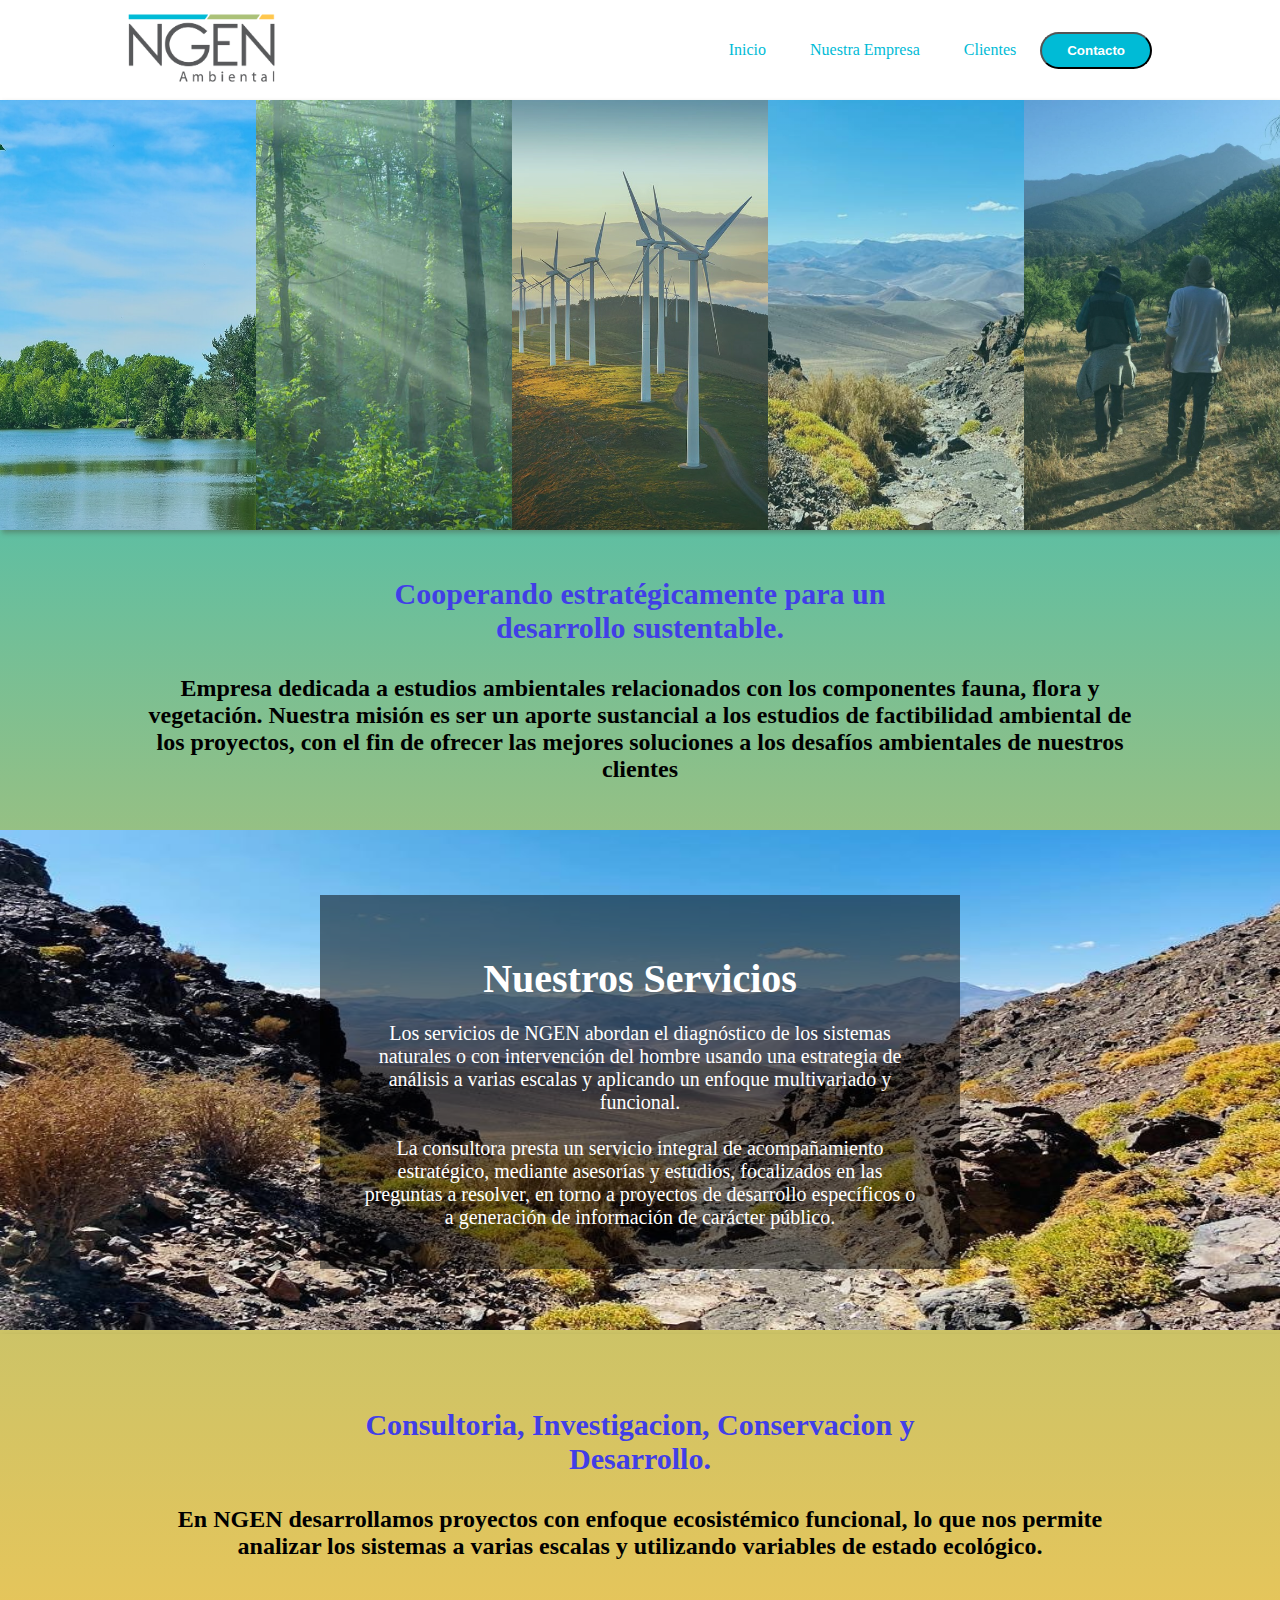
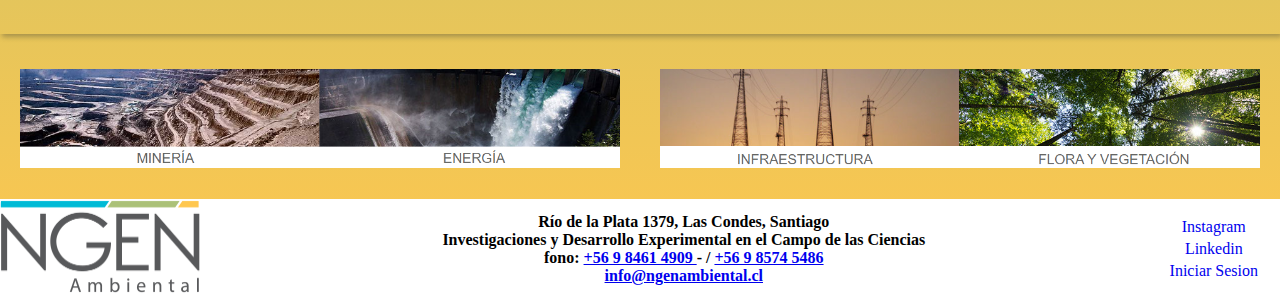
<file: index.html>
<!DOCTYPE html>
<html lang="en">
<head>
    <meta charset="UTF-8">
    <!--Autor-->
    <meta name="author" content="Agustin Cortez">
    <!--Escala-->
    <meta name="viewport" content="width=device-width, initial-scale=1">
    <!--CSS-->
    <link rel="stylesheet" href="./css/index.css">
    <!--IconoWeb-->
    <link rel="icon" type="image/x-icon" href="./assets/logo_ngen.png">
    <!--Titulo-->
    <title>Proyecto Front | Ngen Ambiental</title> 
</head>
    <body>
        <header class="header">
            <div class="logo">
                <img src="./assets/logo_ngen.png" alt="Logo">
            </div>
            <nav>
                <ul class="nav-links">
                    <li><a href="#">Inicio</a></li>
                    <li><a href="./pages/nuestraempresa.html">Nuestra Empresa</a></li>
                    <li><a href="./pages/clientes.html">Clientes</a></li>
                    <a href="./pages/formulario.html" class="btn"><button>Contacto</button></a>
                </ul>
            </nav>
        </header>
        <main>
            <section class="carrusel">
                <img src="./assets/bg-header.jpg" alt="">
                <img src="./assets/forest_scene_with_sunrays_2.jpg" alt="">
                <img src="./assets/hero_harnessing_energy.jpg" alt="">
                <img src="./assets/ngen paisaje.jpg" alt="">
                <img src="./assets/ngen ig.jpg" alt="">
            </section>
            <section class="division">
                <div class="primero">
                    <h1 class="text1">Cooperando estratégicamente para un </h1>
                    <h1 class="text2">desarrollo sustentable.</h1>
                    <h2>Empresa dedicada a estudios ambientales relacionados con los componentes fauna, flora y <br> vegetación. Nuestra misión es ser un aporte sustancial a los estudios de factibilidad ambiental de <br> los proyectos, con el fin de ofrecer las mejores soluciones a los desafíos ambientales de nuestros  <br> clientes</h2>
                </div>
            </section>
            <section>
                <div class="image-container">
                    <img src="./assets/ngen paisaje.jpg" alt="">
                    <div class="texto-superpuesto">
                        <h1>   Nuestros Servicios   </h1>
                        <p>
                            Los servicios de NGEN abordan el diagnóstico de los sistemas naturales o con intervención del hombre usando una estrategia de análisis a varias escalas y aplicando un enfoque multivariado y funcional. <br>
                            <br>
                            La consultora presta un servicio integral de acompañamiento estratégico, mediante asesorías y estudios, focalizados en las preguntas a resolver, en torno a proyectos de desarrollo específicos o a generación de información de carácter público.
                        </p>
                    </div>
                </div>
            </section>
            <section class="division">
                <div class="primero">
                    <h1 class="text1">Consultoria, Investigacion, Conservacion y </h1>
                    <h1 class="text2">Desarrollo.</h1>
                    <h2>En NGEN desarrollamos proyectos con enfoque ecosistémico funcional, lo que nos permite <br>
                        analizar los sistemas a varias escalas y utilizando variables de estado ecológico. </h2>
                </div>
            </section>

            <div class="slider">
                <div class="slide-track">
                    <div class="slide">
                        <img src="./assets/inicio_1.png" alt="">
                    </div>
                    <div class="slide">
                        <img src="./assets/inicio_2.png" alt="">
                    </div>
                    <div class="slide">
                        <img src="./assets/inicio_3.png" alt="">
                    </div>
                    <div class="slide">
                        <img src="./assets/inicio_4.png" alt="">
                    </div>
                </div>
            </div>
        </main>
        <footer class="pie_de_pag">
            <!-- Pie de pagina -->
                    <figure>
                        <img src="./assets/logo_ngen.png" class="img_fot">
                    </figure>
                    <h4>
                        Río de la Plata 1379, Las Condes, Santiago <br>
                        Investigaciones y Desarrollo Experimental en el Campo de las Ciencias <br>
                        fono: <a href="tel: +56 9 8461 4909">+56 9 8461 4909 </a> - /  <a href="tel: +56 9 8574 5486">+56 9 8574 5486</a><br>
                        <a href="mailto:info@ngenambiental.cl">info@ngenambiental.cl</a> 
                    </h4>
                    <ul class="fot">
                        <li><a href="https://www.instagram.com/ngen_ambiental/">Instagram</a></li>
                        <li><a href="https://www.linkedin.com/in/ngenambientalltda/">Linkedin</a></li>
                        <li><a href="./pages/login.html">Iniciar Sesion</a></li>
                    </div>
                </div>
            </footer>
    </body>
</html>
</file>
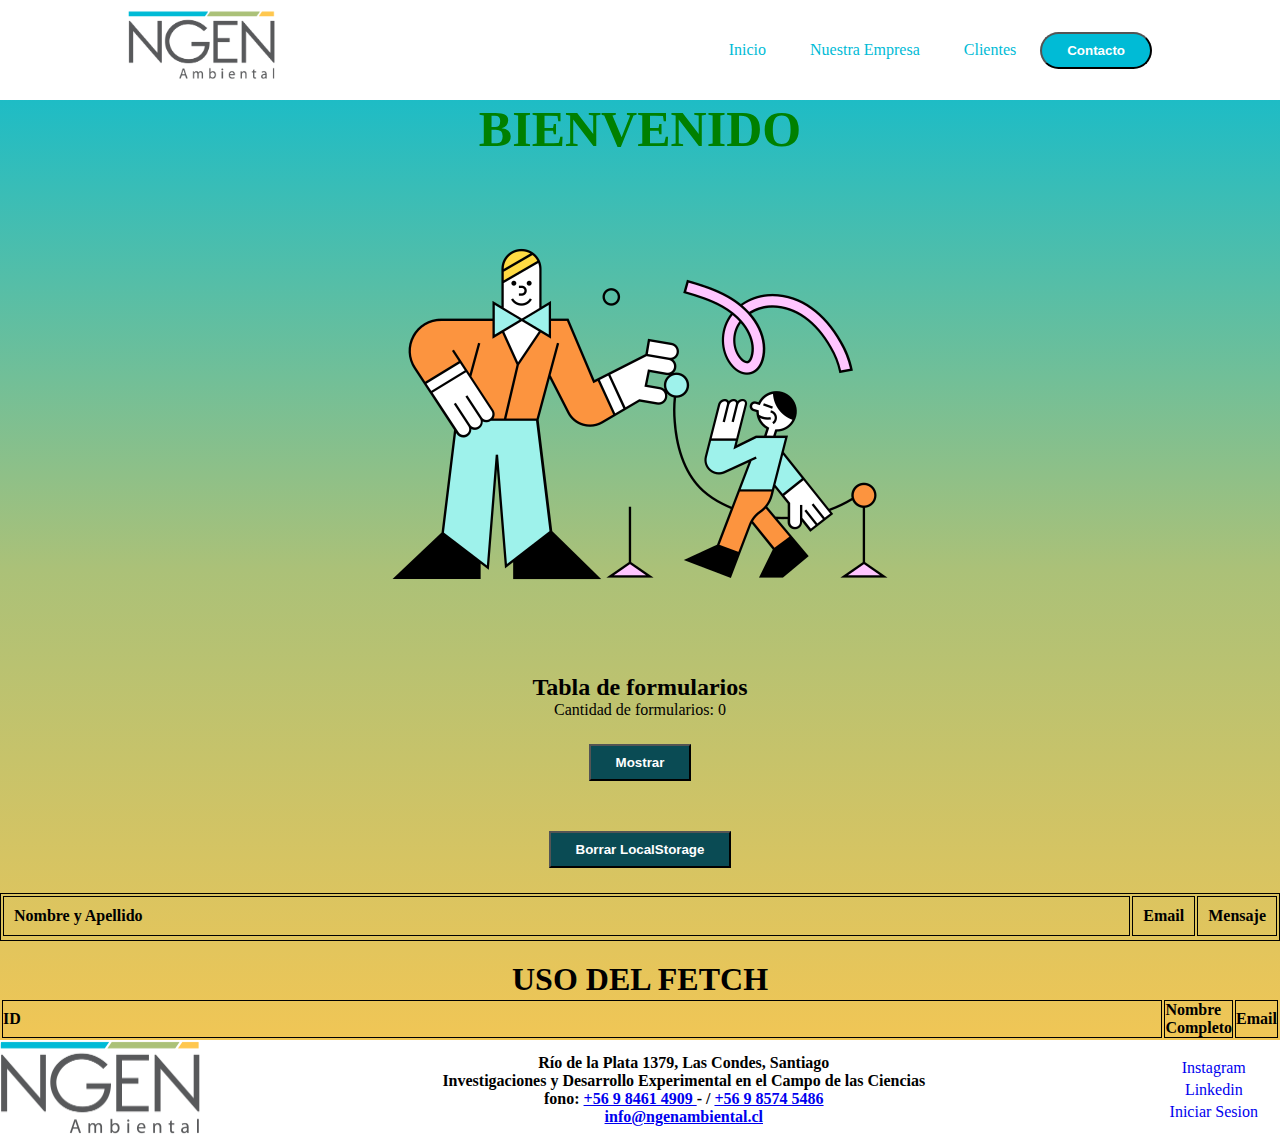
<file: pages/admin.html>
<!DOCTYPE html>
<html lang="en">
<head>
    <meta charset="UTF-8">
    <!--Autor-->
    <meta name="author" content="Agustin Cortez">
    <!--Escala-->
    <meta name="viewport" content="width=device-width, initial-scale=1">
    <!--CSS-->
    <link rel="stylesheet" href="../css/admin.css">
    <!--IconoWeb-->
    <link rel="icon" type="image/x-icon" href="../assets/logo_ngen.png">
    <!--Titulo-->
    <title>Proyecto Front | Admin |  Ngen Ambiental</title> 
    <title></title>
</head>
<body>
    <header class="header">
        <div class="logo">
            <img src="../assets/logo_ngen.png" alt="Logo">
        </div>
        <nav>
            <ul class="nav-links">
                <li><a href="../index.html">Inicio</a></li>
                <li><a href="./nuestraempresa.html">Nuestra Empresa</a></li>
                <li><a href="./clientes.html">Clientes</a></li>
                <a href="./formulario.html" class="btn"><button>Contacto</button></a>
            </ul>
        </nav>
    </header>
    <main>
        <section>
            <div class="mid">
                <h1>BIENVENIDO</h1>
                <img src="../assets/welcome_icon_176921.png" alt="" class="foto_error">
            </div>
        </section>
        <section class="tabla_formularios">
            <h2>Tabla de formularios</h2>
            <p id="cantidadFormularios">Cantidad de formularios:</p>
            <div>
                <button type="button" class="btn" id="mostrarDatos">Mostrar</button>
            </div>
            <div>
                <button onclick="borrarLocalStorage()" type="button" class="btn">Borrar LocalStorage</button>
            </div>
            <table>
                <thead>
                    <tr>
                        <th>Nombre y Apellido</th>
                        <th>Email</th>
                        <th>Mensaje</th>
                    </tr>
                </thead>
                <tbody id="miTabla">
                    <tr>
                    </tr>
                </tbody>
            </table>
        </section>
        <section>
            <h1 class="mid">USO DEL FETCH</h1>
            <table>
                <thead>
                    <tr>
                        <th>ID</th>
                        <th>Nombre Completo</th>
                        <th>Email</th>
                    </tr>
                </thead>
                <tbody id="data">
                </tbody>
            </table>
        </section>
    </main>
    <footer>
        <footer class="pie_de_pag">
            <!-- Pie de pagina -->
                    <figure>
                        <img src="../assets/logo_ngen.png" class="img_fot">
                    </figure>
                    <h4>
                        Río de la Plata 1379, Las Condes, Santiago <br>
                        Investigaciones y Desarrollo Experimental en el Campo de las Ciencias <br>
                        fono: <a href="tel: +56 9 8461 4909">+56 9 8461 4909 </a> - /  <a href="tel: +56 9 8574 5486">+56 9 8574 5486</a><br>
                        <a href="mailto:info@ngenambiental.cl">info@ngenambiental.cl</a> 
                    </h4>
                    <ul class="fot">
                        <li><a href="https://www.instagram.com/ngen_ambiental/">Instagram</a></li>
                        <li><a href="https://www.linkedin.com/in/ngenambientalltda/">Linkedin</a></li>
                        <li><a href="../pages/login.html">Iniciar Sesion</a></li>
                    </div>
                </div>
    </footer>
    <script src="../js/admin.js"></script>
    
</body>
</html>
</file>
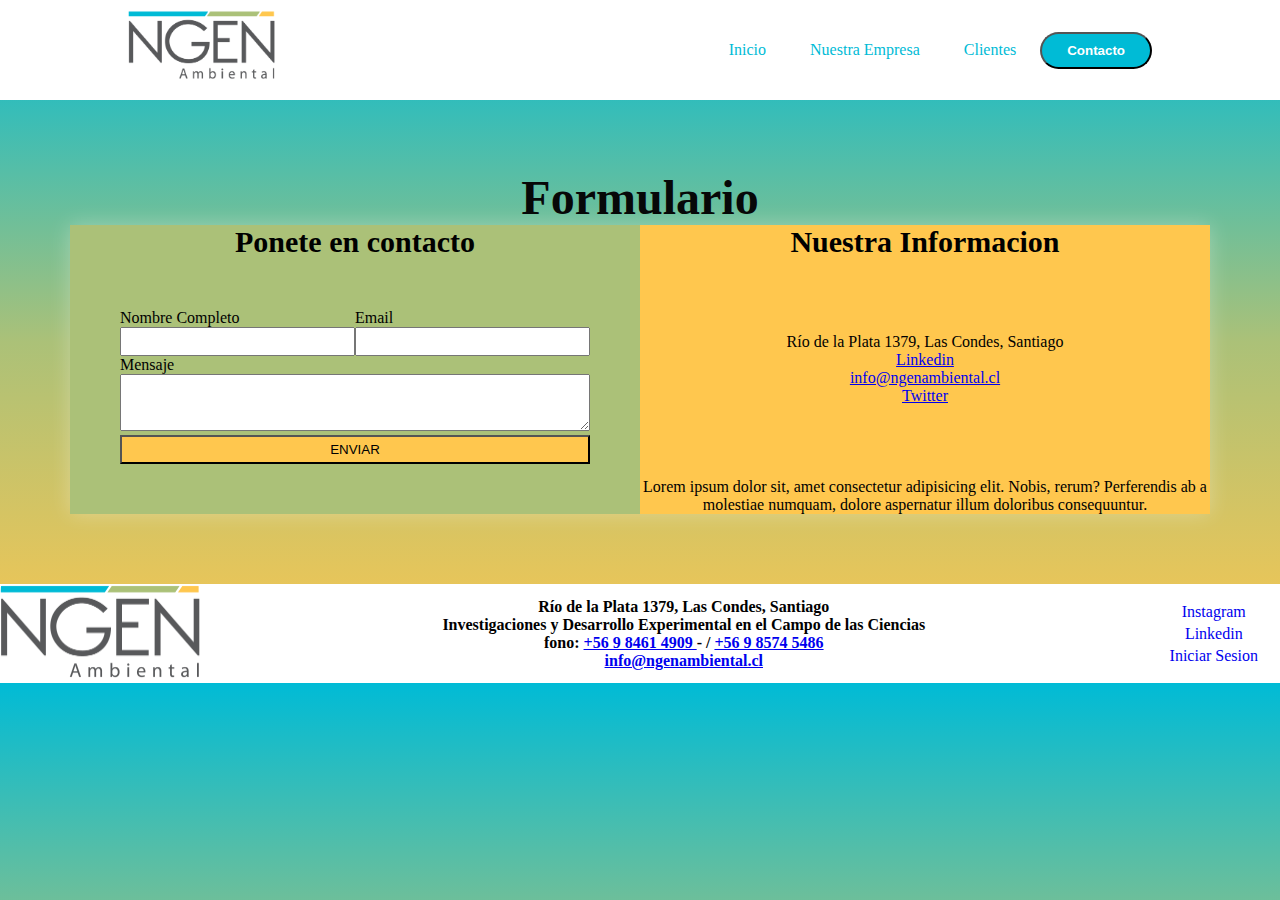
<file: pages/formulario.html>
<!DOCTYPE html>
<html lang="en">
<head>
    <meta charset="UTF-8">
    <!--Autor-->
    <meta name="author" content="Agustin Cortez">
    <!--Escala-->
    <meta name="viewport" content="width=device-width, initial-scale=1">
    <!--CSS-->
    <link rel="stylesheet" href="../css/formulario.css">
    <!--IconoWeb-->
    <link rel="icon" type="image/x-icon" href="../assets/logo_ngen.png">
    <!--Titulo-->
    <title>Proyecto Front | Formulario |  Ngen Ambiental</title> 
</head>
<body>
    <header class="header">
        <div class="logo">
            <img src="../assets/logo_ngen.png" alt="Logo">
        </div>
        <nav>
            <ul class="nav-links">
                <li><a href="../index.html">Inicio</a></li>
                <li><a href="./nuestraempresa.html">Nuestra Empresa</a></li>
                <li><a href="./clientes.html">Clientes</a></li>
                <a href="./formulario.html" class="btn"><button>Contacto</button></a>
            </ul>
        </nav>
    </header>
    <main>
        <div class="contenido">
            <h1 class="logo">Formulario</h1>
            <div class="contacto-info">
                <div class="contacto">
                    <h3>Ponete en contacto</h3>
                    <form action="" id="form">
                        <p>
                            <label for="nombreCompleto">Nombre Completo</label>
                            <input type="text" name="nombreCompleto" id="nombreCompleto" required>
                        </p>
                        <p>
                            <label for="email">Email</label>
                            <input type="email" name="email" id="email" required>
                        </p>
                        <p class="block">
                            <label for="mensaje">Mensaje</label>
                            <textarea name="mensaje" rows="3" required id="mensaje"></textarea>
                        </p>
                        <p class="block">
                            <button type="submit" id="enviarDatos">
                                Enviar
                            </button>
                        </p>
                    </form>
                </div>
                <div class="info">
                    <h3>Nuestra Informacion</h3>
                    <ul>
                        <li>Río de la Plata 1379, Las Condes, Santiago</li>
                        <li><a href="https://www.linkedin.com/in/ngenambientalltda/">Linkedin</a></li>
                        <li><a href="mailto:info@ngenambiental.cl">info@ngenambiental.cl</a></li>
                        <li><a href="https://twitter.com/NgenAmbiental">Twitter</a></li>
                    </ul>
                    <p>
                        Lorem ipsum dolor sit, amet consectetur adipisicing elit. Nobis, rerum? Perferendis ab a molestiae numquam, dolore aspernatur illum doloribus consequuntur.
                    </p>
                </div>
            </div>
        </div>
    </main>
    <footer>
        <footer class="pie_de_pag">
            <!-- Pie de pagina -->
                    <figure>
                        <img src="../assets/logo_ngen.png" class="img_fot">
                    </figure>
                    <h4>
                        Río de la Plata 1379, Las Condes, Santiago <br>
                        Investigaciones y Desarrollo Experimental en el Campo de las Ciencias <br>
                        fono: <a href="tel: +56 9 8461 4909">+56 9 8461 4909 </a> - /  <a href="tel: +56 9 8574 5486">+56 9 8574 5486</a><br>
                        <a href="mailto:info@ngenambiental.cl">info@ngenambiental.cl</a> 
                    </h4>
                    <ul class="fot">
                        <li><a href="https://www.instagram.com/ngen_ambiental/">Instagram</a></li>
                        <li><a href="https://www.linkedin.com/in/ngenambientalltda/">Linkedin</a></li>
                        <li><a href="./login.html">Iniciar Sesion</a></li>
                    </div>
                </div>
    </footer>

    <script src="../js/altaFormularios.js"></script>
</body>
</html>
</file>
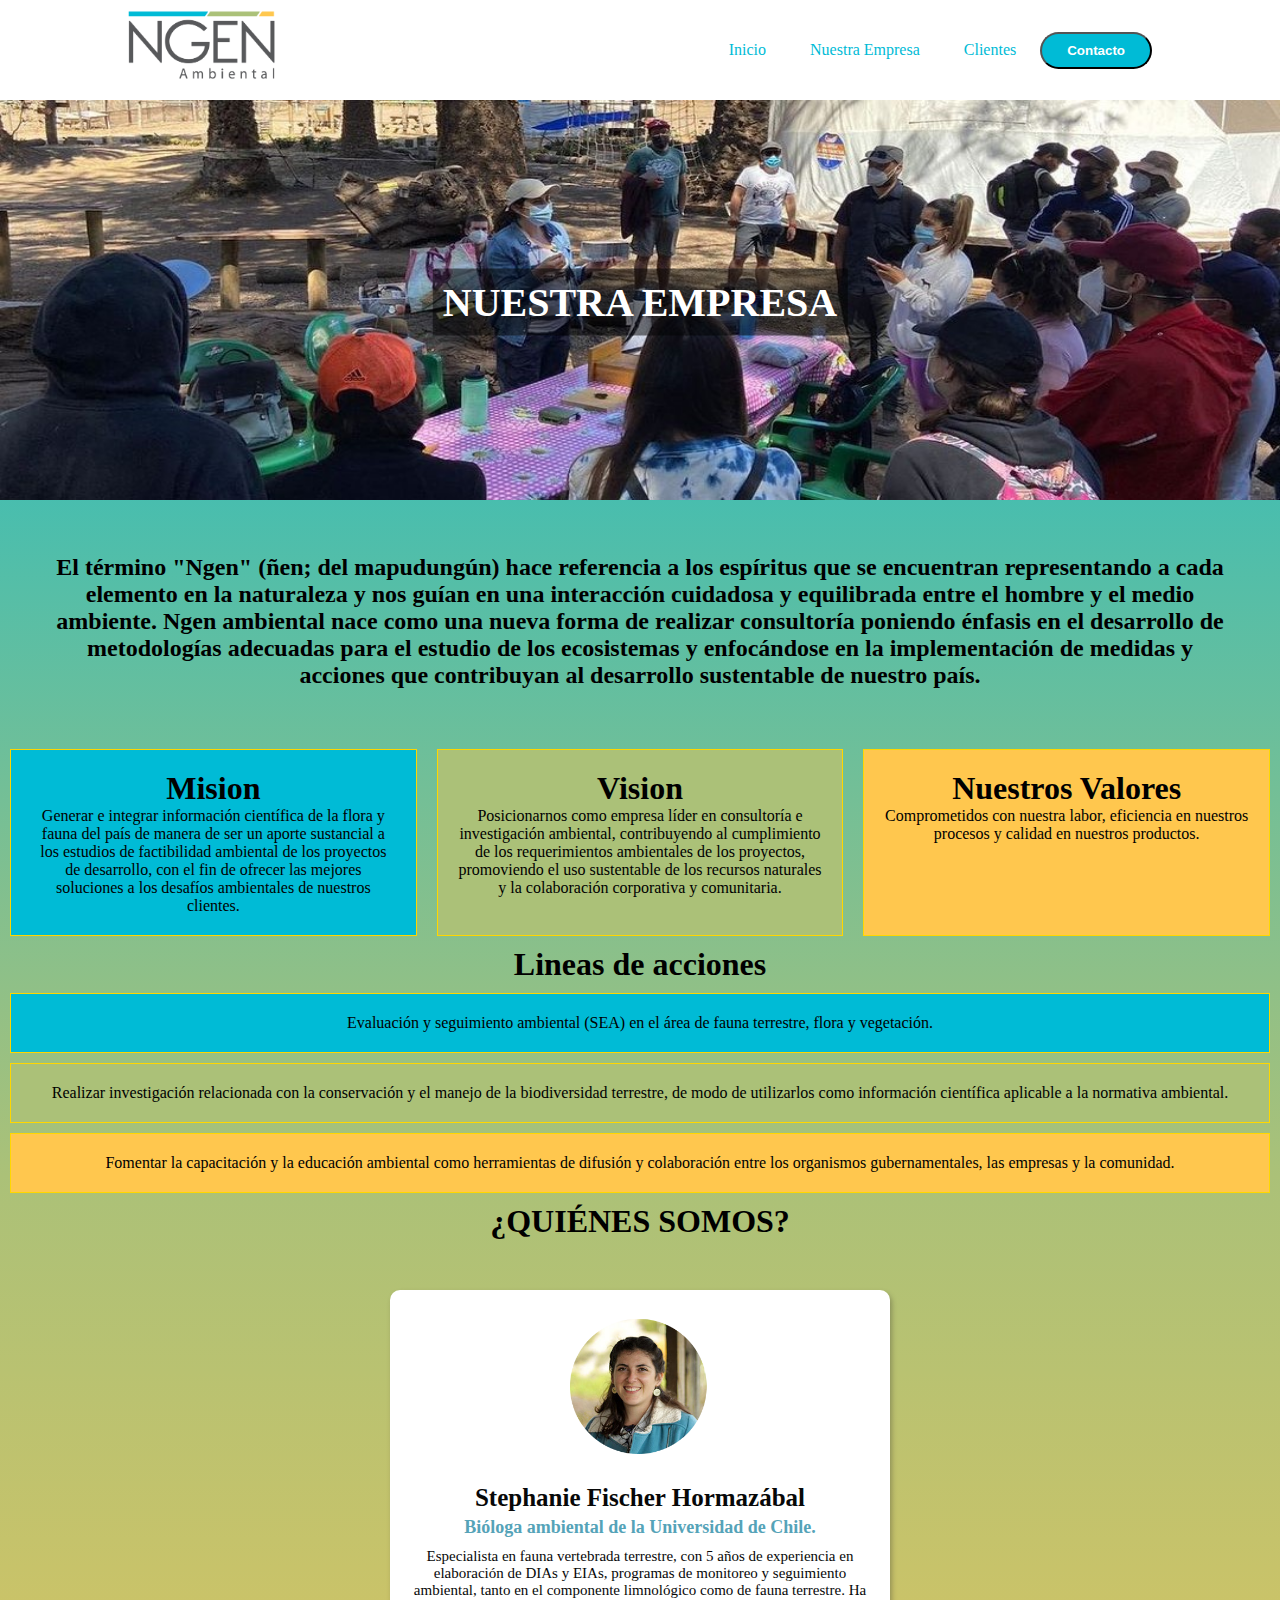
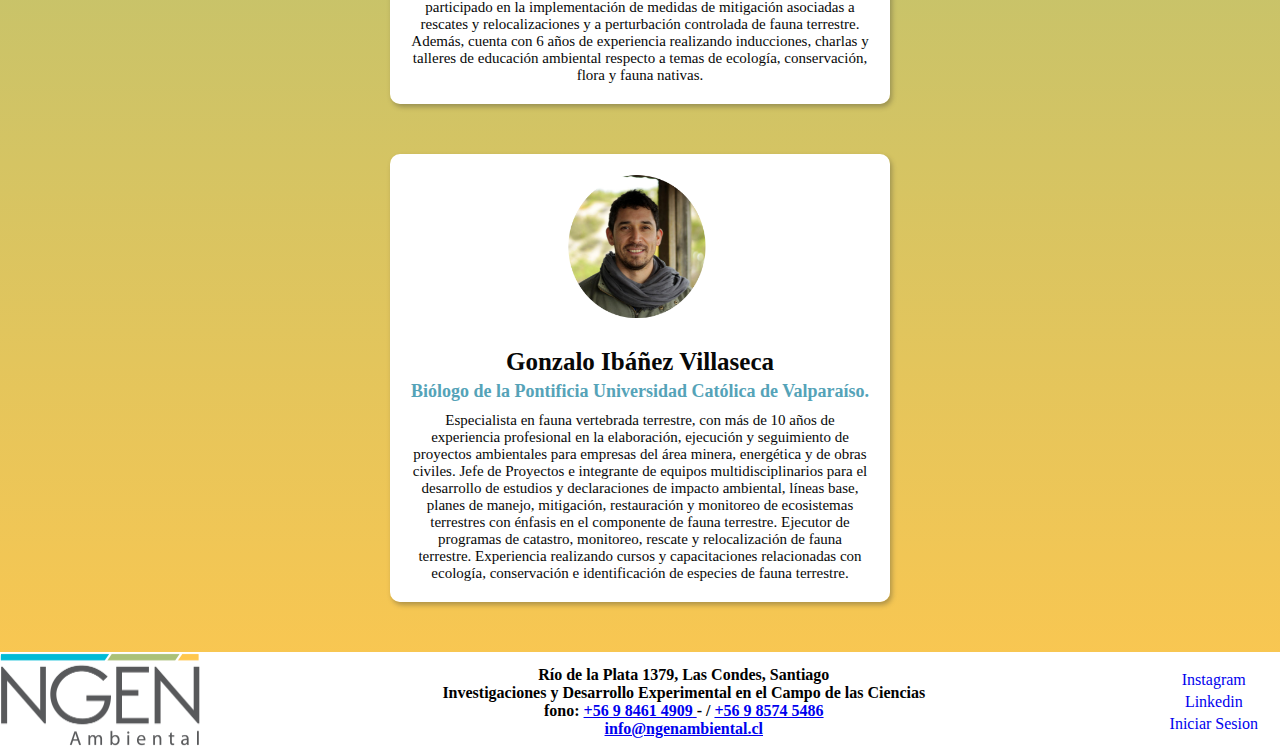
<file: pages/nuestraempresa.html>
<!DOCTYPE html>
<html lang="en">
<head>
    <meta charset="UTF-8">
    <!--Autor-->
    <meta name="author" content="Agustin Cortez">
    <!--Escala-->
    <meta name="viewport" content="width=device-width, initial-scale=1">
    <!--CSS-->
    <link rel="stylesheet" href="../css/nuestraempresa.css">
    <!--IconoWeb-->
    <link rel="icon" type="image/x-icon" href="../assets/logo_ngen.png">
    <!--Titulo-->
    <title>Proyecto Front | Nuestra Empresa |  Ngen Ambiental</title> 
    <title></title>
</head>
<body>
    <header class="header">
        <div class="logo">
            <img src="../assets/logo_ngen.png" alt="Logo">
        </div>
        <nav>
            <ul class="nav-links">
                <li><a href="../index.html">Inicio</a></li>
                <li><a href="./nuestraempresa.html">Nuestra Empresa</a></li>
                <li><a href="./clientes.html">Clientes</a></li>
                <a href="./formulario.html" class="btn"><button>Contacto</button></a>
            </ul>
        </nav>
    </header>
    <main>
        <div class="image-container">
            <img src="../assets/fondo_nosotros.jpg" alt="">
            <div class="texto-superpuesto">
                <h1>NUESTRA EMPRESA</h1>
            </div>
        </div>
        <div class="texto_mid">
            <h2>
                El término "Ngen" (ñen; del mapudungún) hace referencia a los espíritus que se encuentran representando a cada elemento en la naturaleza y nos guían en una interacción cuidadosa y equilibrada entre el hombre y el medio ambiente. Ngen ambiental nace como una nueva forma de realizar consultoría poniendo énfasis en el desarrollo de metodologías adecuadas para el estudio de los ecosistemas y enfocándose en la implementación de medidas y acciones que contribuyan al desarrollo sustentable de nuestro país.
            </h2>
        </div>
        <div class="box">
            <div class="caja1">
                <h1>Mision</h1>
                <p>Generar e integrar información científica de la flora y fauna del país de manera de ser un aporte sustancial a los estudios de factibilidad ambiental de los proyectos de desarrollo, con el fin de ofrecer las mejores soluciones a los desafíos ambientales de nuestros clientes.</p>
            </div>
            <div class="caja2">
                <h1>Vision</h1>
                <p>Posicionarnos como empresa líder en consultoría e investigación ambiental, contribuyendo al cumplimiento de los requerimientos ambientales de los proyectos, promoviendo el uso sustentable de los recursos naturales y la colaboración corporativa y comunitaria.</p>
            </div>
            <div class="caja3">
                <h1>Nuestros Valores</h1>
                <p>Comprometidos con nuestra labor, eficiencia en nuestros procesos y calidad en nuestros productos.</p>
            </div>
        </div>
        <div class="titulo">
            <h1>Lineas de acciones</h1>
        </div>
        <div>
            <div class="caja1">
                <p>Evaluación y seguimiento ambiental (SEA) en el área de fauna terrestre, flora y vegetación.</p>
            </div>
            <div class="caja2">
                <p>Realizar investigación relacionada con la conservación y el manejo de la biodiversidad terrestre, de modo de utilizarlos como información científica aplicable a la normativa ambiental.</p>
            </div>
            <div class="caja3">
                <p>Fomentar la capacitación y la educación ambiental como herramientas de difusión y colaboración entre los organismos gubernamentales, las empresas y la comunidad.</p>
            </div>
        </div>
        <div class="titulo">
            <h1>¿QUIÉNES SOMOS?</h1>
        <div class="card">
            <div class="contenido">
                <span></span>
                <div class="img">
                    <img src="../assets/Stephanie Fischer Hormazában.png" alt="">
                </div>
                <h4>Stephanie Fischer Hormazábal</h4>
                <h6>Bióloga ambiental de la Universidad de Chile. </h6>
                <p>Especialista en fauna vertebrada terrestre, con 5 años de experiencia en elaboración de DIAs y EIAs, programas de monitoreo y seguimiento ambiental, tanto en el componente limnológico como de fauna terrestre. Ha participado en la implementación de medidas de mitigación asociadas a rescates y relocalizaciones y a perturbación controlada de fauna terrestre. Además, cuenta con 6 años de experiencia realizando inducciones, charlas y talleres de educación ambiental respecto a temas de ecología, conservación, flora y fauna nativas.</p>
            </div>
        </div>
        <div class="card">
            <div class="contenido">
                <span></span>
                <div class="img">
                    <img src="../assets/Gonzalo Ibañez Villaseca.png" alt="">
                </div>
                <h4>Gonzalo Ibáñez Villaseca</h4>
                <h6>Biólogo de la Pontificia Universidad Católica de Valparaíso.</h6>
                <p>Especialista en fauna vertebrada terrestre, con más de 10 años de experiencia profesional en la elaboración, ejecución y seguimiento de proyectos ambientales para empresas del área minera, energética y de obras civiles. Jefe de Proyectos e integrante de equipos multidisciplinarios para el desarrollo de estudios y declaraciones de impacto ambiental, líneas base, planes de manejo, mitigación, restauración y monitoreo de ecosistemas terrestres con énfasis en el componente de fauna terrestre. Ejecutor de programas de catastro, monitoreo, rescate y relocalización de fauna terrestre. Experiencia realizando cursos y capacitaciones relacionadas con ecología, conservación e identificación de especies de fauna terrestre.</p>
            </div>
        </div>
    </main>
    <footer>
        <footer class="pie_de_pag">
            <!-- Pie de pagina -->
                    <figure>
                        <img src="../assets/logo_ngen.png" class="img_fot">
                    </figure>
                    <h4>
                        Río de la Plata 1379, Las Condes, Santiago <br>
                        Investigaciones y Desarrollo Experimental en el Campo de las Ciencias <br>
                        fono: <a href="tel: +56 9 8461 4909">+56 9 8461 4909 </a> - /  <a href="tel: +56 9 8574 5486">+56 9 8574 5486</a><br>
                        <a href="mailto:info@ngenambiental.cl">info@ngenambiental.cl</a> 
                    </h4>
                    <ul class="fot">
                        <li><a href="https://www.instagram.com/ngen_ambiental/">Instagram</a></li>
                        <li><a href="https://www.linkedin.com/in/ngenambientalltda/">Linkedin</a></li>
                        <li><a href="./login.html">Iniciar Sesion</a></li>
                    </div>
                </div>
    </footer>
</body>
</html>
</file>
<file: css/index.css>
/* Reseteo de margenes CCS */
*{
    box-sizing: border-box;
    margin: 0;
    padding: 0;
}

body{
    background-image: linear-gradient(#00BBD6,#ABC178,#FFC74E);
}

.header{
    background-color: rgb(255, 255, 255);
    display: flex;
    justify-content: space-between;
    align-items: center;
    height: 100px;
    padding: 50px 10%;
}

.header .logo{
    cursor: pointer;
}

.header .logo img{
    height: 70px;
    width: auto;
}

.header .logo .img:hover{
    transform: scale(1,2);
}

.header .nav-links{
    list-style: none;
}

.header .nav-links li{
    display: inline-block;
    padding: 0 20px;
    text-decoration: none;
}

.header .nav-links li:hover{
    transform: scale(1.1);
    text-decoration: none;
}

.header .nav-links a{
    font-size: 700;
    color: #00BBD6;
    text-decoration: none;   
}

.header .btn button {
    font-weight: 700;
    color: white;
    padding: 9px 25px;
    background: #00BBD6;
    border-radius: 50px;
    cursor: pointer;
    transition: all 0.3s ease 0s;
}

.header .btn button:hover{
    background-color: white;
    color: #ABC178;
    transform: scale(1,1);
}

.carrusel{
    display: flex;
    width: auto;
    height: 430px;
    box-shadow: 2px 3px 5px rgba(73, 69, 52, 0.4);
}

.carrusel img{
    width: 0px;
    flex-grow: 1;
    object-fit: cover;
    opacity: .8;
    transition: .5s ease;
}

.carrusel img:hover{
    cursor: pointer;
    width: 300px;
    opacity: 1;
    filter: contrast(120%);
}

.division{
    display: flex;
    justify-content: center;
    height: 500px;
    align-items: center;
}

.division h1{
    font-size: 30px;
}

.text1{
    color: #413ee7;
}

.text2{
    color: #413ee7;
    margin-bottom: 30px;
}

.division {
    display: flex;
    height: 300px;
    justify-content: center;
    text-align: center;
    box-shadow: 2px 3px 5px rgba(73, 69, 52, 0.4);
}

.image-container img {
    width: 100%;
    height: 500px;
}

.image-container {
    position: relative;
}

.texto-superpuesto {
    position: absolute;
    top: 50%; 
    left: 50%; 
    transform: translate(-50%, -50%);
    color: white;
    font-size: 20px; 
    text-align: center;
    background-color: rgba(0, 0, 0, 0.5);
    padding: 40px;
}

.texto-superpuesto h1{
    padding: 20px ;
}

.slider {
    width: 100vw;
    height: 150px;
    margin: auto;
    overflow: hidden;
    margin-top: 15px;
}

.slider .slide-track {
    display: flex;
    margin: 20px;
    animation: scroll 40s linear infinite;
}

.slider .slide {
    width: auto;
    display: flex;
    justify-content: center;
    align-items: center;
    margin-right: 40px;
}

.slide img {
    width: 600px;
}

@keyframes scroll {
    0% {
        transform: translateX(0);
    }
    100% {
        transform: translateX(calc(-220px * 4)); /* Ajusta el valor en función del ancho del slide y del margen */
    }
}


.pie_de_pag{
    display: flex;
    height: 100%;
    justify-content: space-between;
    align-items: center;
    background-color: white;
}

.img_fot{
    width: 200px;
    height: auto;
    border-radius: 5px;
}

.pie_de_pag h4 {
    text-align: center;
}

.pie_de_pag .fot li {
    margin-right: 20px;
    text-align: center;
    padding: 2px;
}

.pie_de_pag .fot li a {
    text-decoration: none;
}

.pie_de_pag .fot li:hover{
    transform: scale(1.1);
    text-decoration: none;
}

.pie_de_pag .fot{
    list-style: none;
}
</file>
<file: css/admin.css>
/* Reseteo de margenes CCS */
*{
    box-sizing: border-box;
    margin: 0;
    padding: 0;
}

body{
    background-image: linear-gradient(#00BBD6,#ABC178,#FFC74E);
}

.header{
    background-color: rgb(255, 255, 255);
    display: flex;
    justify-content: space-between;
    align-items: center;
    height: 100px;
    padding: 50px 10%;
}

.header .logo{
    cursor: pointer;
}

.header .logo img{
    height: 70px;
    width: auto;
}

.header .logo .img:hover{
    transform: scale(1,2);
}

.header .nav-links{
    list-style: none;
}

.header .nav-links li{
    display: inline-block;
    padding: 0 20px;
    text-decoration: none;
}

.header .nav-links li:hover{
    transform: scale(1.1);
    text-decoration: none;
}

.header .nav-links a{
    font-size: 700;
    color: #00BBD6;
    text-decoration: none;   
}

.header .btn button {
    font-weight: 700;
    color: white;
    padding: 9px 25px;
    background: #00BBD6;
    border-radius: 50px;
    cursor: pointer;
    transition: all 0.3s ease 0s;
}

.header .btn button:hover{
    background-color: white;
    color: #ABC178;
    transform: scale(1,1);
}

.contenido {
    max-width: 2000px;
    margin-left: auto;
    margin-right: auto;
    padding: 70px;
}

.logo {
    text-align: center;
    font-size: 3em;
    color: #070808;
}

.contacto-info {
    display: flex;
    box-shadow: 0 0 20px 0 rgba(255, 255, 255, .3);
}

.contacto {
    background: #ABC178;
    flex: 1; 
    
}

.contacto h3 {
    text-align: center;
    font-size: 30px;
}

.contacto form {
    margin: 0;
    padding: 1em;
    display: grid;
    grid-template-columns: 1fr 1fr;
    padding: 50px;
}

.contacto form .block {
    grid-column: 1/3;
}

.contacto form button,
.contacto form input,
.contacto form textarea {
    width: 100%;
    padding: 5px;
}

.contacto form button {
    background: #FFC74E;
    text-transform: uppercase;
}

.info {
    background: #FFC74E;
    flex: 1;
    justify-content: space-between;
}

.info {
    display: grid;
    grid-template-columns: 1fr 1fr;
}

.info h3 {
    text-align: center;
    font-size: 30px;
}

.info {
    background: #FFC74E;
    flex: 1; 
    display: flex;
    flex-direction: column;
    text-align: center;
}

.info h4 {
    margin-bottom: 10px;
}

.info li{
    list-style: none;
}

.pie_de_pag{
    display: flex;
    height: 100%;
    justify-content: space-between;
    align-items: center;
    background-color: white;
}

.img_fot{
    width: 200px;
    height: auto;
    border-radius: 5px;
}

.pie_de_pag h4 {
    text-align: center;
}

.pie_de_pag .fot li {
    margin-right: 20px;
    text-align: center;
    padding: 2px;
}

.pie_de_pag .fot li a {
    text-decoration: none;
}

.pie_de_pag .fot li:hover{
    transform: scale(1.1);
    text-decoration: none;
}

.pie_de_pag .fot{
    list-style: none;
}

.mid{
    justify-content: center;
    text-align: center;
}

.mid h1{
    color: green;
    font-size: 50px;
}

.tabla_formularios {
    text-align: center;
    justify-content: center;
    max-width: 100%; /* Ajusta el ancho máximo según sea necesario */
    margin: 0 auto; /* Centra el contenido */
    box-sizing: border-box;
    padding-bottom: 20px;
}


.tabla_formularios table, th, td{
    width: 100%;
    border: 1px solid black;
    border-collapse: co;
    text-align: left;
}

.tabla_formularios th, td{
    padding: 10px;
}

.tabla_formularios button{
    font-weight: 700;
    color: white;
    padding: 9px 25px;
    background: #0a4b54;
    cursor: pointer;
    transition: all 0.3s ease 0s;
    margin: 25px;
}
</file>
<file: css/formulario.css>
/* Reseteo de margenes CCS */
*{
    box-sizing: border-box;
    margin: 0;
    padding: 0;
}

body{
    background-image: linear-gradient(#00BBD6,#ABC178,#FFC74E);
}

.header{
    background-color: rgb(255, 255, 255);
    display: flex;
    justify-content: space-between;
    align-items: center;
    height: 100px;
    padding: 50px 10%;
}

.header .logo{
    cursor: pointer;
}

.header .logo img{
    height: 70px;
    width: auto;
}

.header .logo .img:hover{
    transform: scale(1,2);
}

.header .nav-links{
    list-style: none;
}

.header .nav-links li{
    display: inline-block;
    padding: 0 20px;
    text-decoration: none;
}

.header .nav-links li:hover{
    transform: scale(1.1);
    text-decoration: none;
}

.header .nav-links a{
    font-size: 700;
    color: #00BBD6;
    text-decoration: none;   
}

.header .btn button {
    font-weight: 700;
    color: white;
    padding: 9px 25px;
    background: #00BBD6;
    border-radius: 50px;
    cursor: pointer;
    transition: all 0.3s ease 0s;
}

.header .btn button:hover{
    background-color: white;
    color: #ABC178;
    transform: scale(1,1);
}

.contenido {
    max-width: 2000px;
    margin-left: auto;
    margin-right: auto;
    padding: 70px;
}

.logo {
    text-align: center;
    font-size: 3em;
    color: #070808;
}

.contacto-info {
    display: flex;
    box-shadow: 0 0 20px 0 rgba(255, 255, 255, .3);
}

.contacto {
    background: #ABC178;
    flex: 1; 
    
}

.contacto h3 {
    text-align: center;
    font-size: 30px;
}

.contacto form {
    margin: 0;
    padding: 1em;
    display: grid;
    grid-template-columns: 1fr 1fr;
    padding: 50px;
}

.contacto form .block {
    grid-column: 1/3;
}

.contacto form button,
.contacto form input,
.contacto form textarea {
    width: 100%;
    padding: 5px;
}

.contacto form button {
    background: #FFC74E;
    text-transform: uppercase;
}

.info {
    background: #FFC74E;
    flex: 1;
    justify-content: space-between;
}

.info {
    display: grid;
    grid-template-columns: 1fr 1fr;
}

.info h3 {
    text-align: center;
    font-size: 30px;
}

.info {
    background: #FFC74E;
    flex: 1; 
    display: flex;
    flex-direction: column;
    text-align: center;
}

.info h4 {
    margin-bottom: 10px;
}

.info li{
    list-style: none;
}

.pie_de_pag{
    display: flex;
    height: 100%;
    justify-content: space-between;
    align-items: center;
    background-color: white;
}

.img_fot{
    width: 200px;
    height: auto;
    border-radius: 5px;
}

.pie_de_pag h4 {
    text-align: center;
}

.pie_de_pag .fot li {
    margin-right: 20px;
    text-align: center;
    padding: 2px;
}

.pie_de_pag .fot li a {
    text-decoration: none;
}

.pie_de_pag .fot li:hover{
    transform: scale(1.1);
    text-decoration: none;
}

.pie_de_pag .fot{
    list-style: none;
}
</file>
<file: css/nuestraempresa.css>
/* Reseteo de margenes CCS */
*{
    box-sizing: border-box;
    margin: 0;
    padding: 0;
}

body{
    background-image: linear-gradient(#00BBD6,#ABC178,#FFC74E);
}

.header{
    background-color: rgb(255, 255, 255);
    display: flex;
    justify-content: space-between;
    align-items: center;
    height: 100px;
    padding: 50px 10%;
}

.header .logo{
    cursor: pointer;
}

.header .logo img{
    height: 70px;
    width: auto;
}

.header .logo .img:hover{
    transform: scale(1,2);
}

.header .nav-links{
    list-style: none;
}

.header .nav-links li{
    display: inline-block;
    padding: 0 20px;
    text-decoration: none;
}

.header .nav-links li:hover{
    transform: scale(1.1);
    text-decoration: none;
}

.header .nav-links a{
    font-size: 700;
    color: #00BBD6;
    text-decoration: none;   
}

.header .btn button {
    font-weight: 700;
    color: white;
    padding: 9px 25px;
    background: #00BBD6;
    border-radius: 50px;
    cursor: pointer;
    transition: all 0.3s ease 0s;
}

.header .btn button:hover{
    background-color: white;
    color: #ABC178;
    transform: scale(1,1);
}

.contenido {
    max-width: 2000px;
    margin-left: auto;
    margin-right: auto;
    padding: 70px;
}

.logo {
    text-align: center;
    font-size: 3em;
    color: #070808;
}

.contacto-info {
    display: flex;
    box-shadow: 0 0 20px 0 rgba(255, 255, 255, .3);
}

.contacto {
    background: #ABC178;
    flex: 1; 
    
}

.contacto h3 {
    text-align: center;
    font-size: 30px;
}

.contacto form {
    margin: 0;
    padding: 1em;
    display: grid;
    grid-template-columns: 1fr 1fr;
    padding: 50px;
}

.contacto form .block {
    grid-column: 1/3;
}

.contacto form button,
.contacto form input,
.contacto form textarea {
    width: 100%;
    padding: 5px;
}

.contacto form button {
    background: #FFC74E;
    text-transform: uppercase;
}

.info {
    background: #FFC74E;
    flex: 1;
    justify-content: space-between;
}

.info {
    display: grid;
    grid-template-columns: 1fr 1fr;
}

.info h3 {
    text-align: center;
    font-size: 30px;
}

.info {
    background: #FFC74E;
    flex: 1; 
    display: flex;
    flex-direction: column;
    text-align: center;
}

.info h4 {
    margin-bottom: 10px;
}

.info li{
    list-style: none;
}

.pie_de_pag{
    display: flex;
    height: 100%;
    justify-content: space-between;
    align-items: center;
    background-color: white;
}

.img_fot{
    width: 200px;
    height: auto;
    border-radius: 5px;
}

.pie_de_pag h4 {
    text-align: center;
}

.pie_de_pag .fot li {
    margin-right: 20px;
    text-align: center;
    padding: 2px;
}

.pie_de_pag .fot li a {
    text-decoration: none;
}

.pie_de_pag .fot li:hover{
    transform: scale(1.1);
    text-decoration: none;
}

.pie_de_pag .fot{
    list-style: none;
}

.image-container img {
    width: 100%;
    height: 400px;
}

.image-container {
    position: relative;
}

.texto-superpuesto {
    position: absolute;
    top: 50%; 
    left: 50%; 
    transform: translate(-50%, -50%);
    color: white;
    font-size: 20px; 
    text-align: center;
    background-color: rgba(0, 0, 0, 0.5);
    padding: 10px;
    
}

.texto_mid{
    margin: 50px;
    text-align: center;
    justify-content: center;
}

.box {
    display: flex;
}

.caja1 {
    flex: 1;
    padding: 20px; 
    box-sizing: border-box;
    text-align: center; 
    background-color: #00BBD6; 
}

.caja2 {
    flex: 1;
    padding: 20px;
    box-sizing: border-box;
    text-align: center; 
    background-color: #ABC178; 
}

.caja3 {
    flex: 1;
    padding: 20px;
    box-sizing: border-box;
    text-align: center;
    justify-content: center; 
    background-color: #FFC74E;
}

.caja1,
.caja2,
.caja3 {
    border: 1px solid #ffd700;
    margin: 10px;
}

.titulo{
    text-align: center;
}

.card {
    position: relative;
    width: 500px;
    height: 100%;
    border-radius: 10px;
    box-shadow: 2px 3px 5px rgba(73, 69, 52, 0.4);
    margin: 50px auto; /* Alinea horizontalmente en el centro */
}

.card .contenido {
    position: relative;
    width: 500px;
    height: 100%;
    border-radius: 10px;
    display: flex;
    flex-direction: column;
    text-align: center;
    padding: 20px;
    background: white;
}

.card .contenido .img {
    height: 50%;
    margin-bottom: 20px;
}

.card .contenido .img img{
    position: relative;
    width: 200px;
    height: 150px;
    border-radius: 50%;
}

.card .contenido h4{
    font-size: 25px;
    color: #070808;
    margin-bottom: 5px ;
}

.card .contenido h6{
    font-size: 18px;
    color: #55A3B8;
}

.card .contenido p{
    font-size: 15px;
    color: #070808;
    margin-top: 10px;
}
</file>
